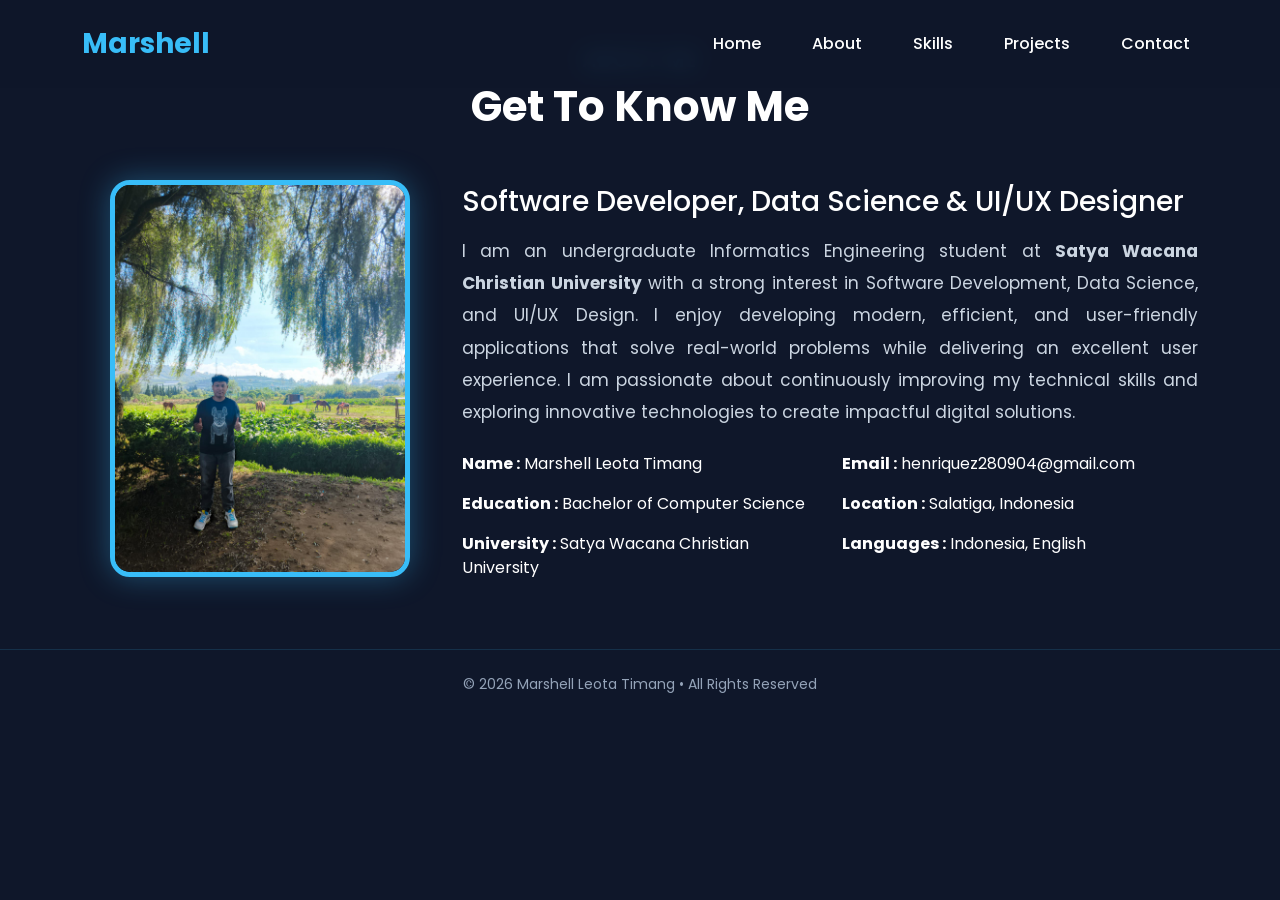
<file: about.html>
<!DOCTYPE html>
<html lang="en">

<head>

    <meta charset="UTF-8">
    <meta name="viewport" content="width=device-width, initial-scale=1.0">

    <title>About Me | Marshell Portfolio</title>

    <!-- Bootstrap -->
    <link href="https://cdn.jsdelivr.net/npm/bootstrap@5.3.7/dist/css/bootstrap.min.css" rel="stylesheet">

    <!-- Bootstrap Icons -->
    <link rel="stylesheet"
          href="https://cdn.jsdelivr.net/npm/bootstrap-icons@1.11.3/font/bootstrap-icons.min.css">

    <!-- Google Font -->
    <link href="https://fonts.googleapis.com/css2?family=Poppins:wght@300;400;500;600;700&display=swap"
          rel="stylesheet">

    <!-- CSS -->
    <link rel="stylesheet" href="static/css/style.css">

    <link rel="stylesheet" href="static/css/responsive.css">

</head>

<body>

<!-- ================= NAVBAR ================= -->

<nav class="navbar navbar-expand-lg fixed-top">
    <div class="container">
        <a class="navbar-brand fw-bold text-white fs-3" href="index.html">Marshell</a>
        <button class="navbar-toggler bg-light" type="button" data-bs-toggle="collapse" data-bs-target="#menu" aria-controls="menu" aria-expanded="false" aria-label="Toggle navigation">
            <span class="navbar-toggler-icon"></span>
        </button>
        <div class="collapse navbar-collapse justify-content-end" id="menu">
            <ul class="navbar-nav">
                <li class="nav-item"><a class="nav-link" href="index.html">Home</a></li>
                <li class="nav-item"><a class="nav-link" href="about.html">About</a></li>
                <li class="nav-item"><a class="nav-link" href="skills.html">Skills</a></li>
                <li class="nav-item"><a class="nav-link" href="projects.html">Projects</a></li>
                <li class="nav-item"><a class="nav-link" href="contact.html">Contact</a></li>
            </ul>
        </div>
    </div>
</nav>

<!-- ================= ABOUT ================= -->

<section id="about" class="about py-5">

    <div class="container">

        <div class="text-center mb-5">

            <h5 class="section-title">About Me</h5>

            <h2 class="section-heading">
                Get To Know Me
            </h2>

        </div>

        <div class="row align-items-center">

            <!-- Foto -->

            <div class="col-lg-4 text-center mb-4">

                <img src="static/images/MARSHELL.jpeg"
                     class="about-image"
                     alt="Profile">

            </div>

            <!-- Informasi -->

            <div class="col-lg-8">

                <h3 class="mb-3">

                    Software Developer,
                    Data Science &
                    UI/UX Designer

                </h3>

<p class="about-description">
    I am an undergraduate Informatics Engineering student at
    <strong>Satya Wacana Christian University</strong> with a strong interest in Software Development, Data Science, and UI/UX Design. 
    I enjoy developing modern, efficient, and user-friendly applications that solve real-world problems while delivering an excellent user 
    experience. I am passionate about continuously improving my technical skills and exploring innovative technologies to create impactful digital 
    solutions.
</p>

                <div class="row mt-4">

                    <div class="col-md-6">

                        <p><strong>Name :</strong> Marshell Leota Timang</p>

                        <p><strong>Education :</strong> Bachelor of Computer Science</p>

                        <p><strong>University :</strong> Satya Wacana Christian University</p>

                    </div>

                    <div class="col-md-6">

                        <p><strong>Email :</strong> henriquez280904@gmail.com</p>

                        <p><strong>Location :</strong> Salatiga, Indonesia</p>

                        <p><strong>Languages :</strong> Indonesia, English</p>

                    </div>

                </div>

            </div>

        </div>

    </div>

</section>


<!-- ================= FOOTER ================= -->

<footer class="text-center py-4">

    © 2026 Marshell Leota Timang • All Rights Reserved

</footer>

<script src="https://cdn.jsdelivr.net/npm/bootstrap@5.3.7/dist/js/bootstrap.bundle.min.js"></script>

</body>
</html>
</file>
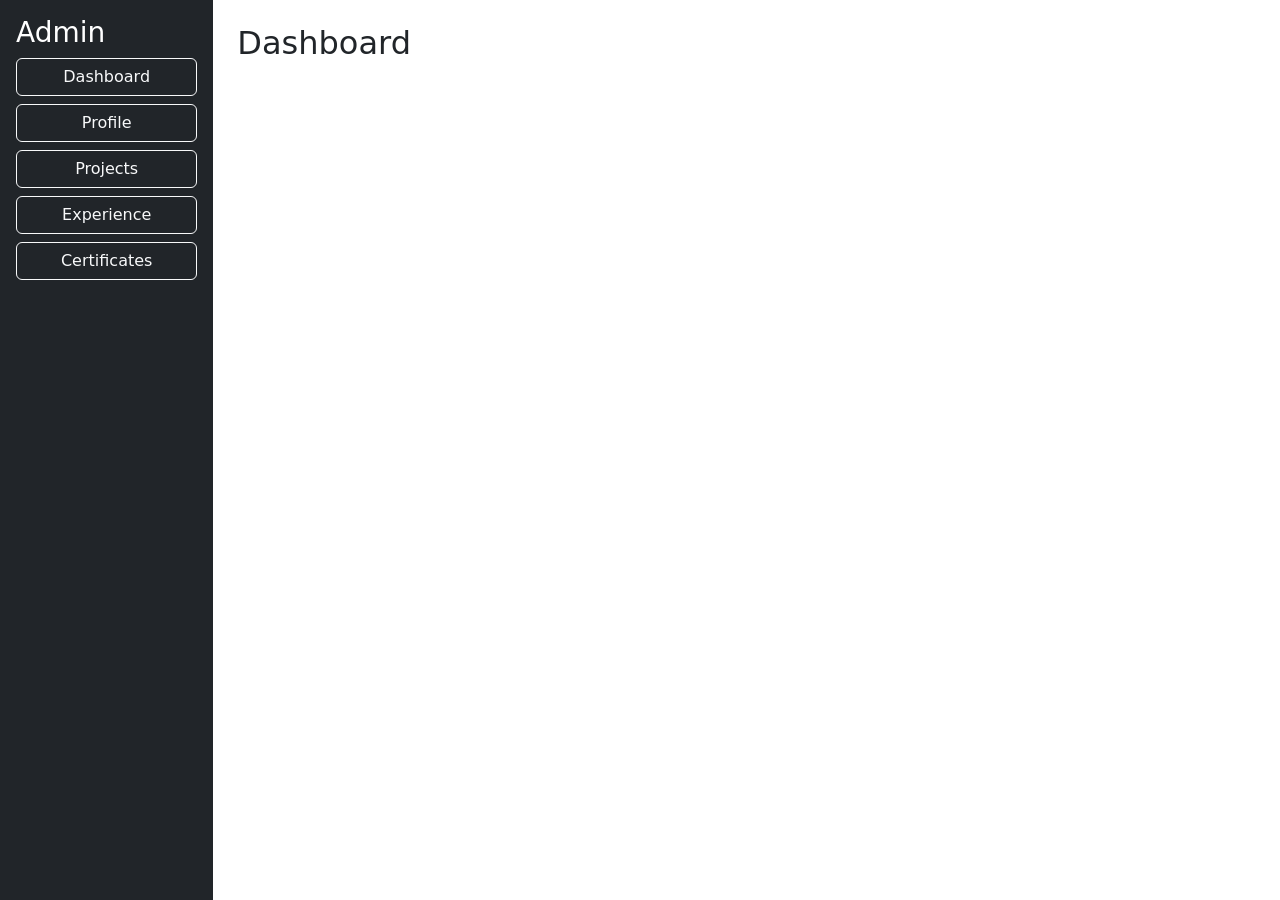
<file: admin.html>
<!DOCTYPE html>
<html lang="en">
<head>
    <meta charset="UTF-8">
    <title>Admin Dashboard</title>

    <link href="https://cdn.jsdelivr.net/npm/bootstrap@5.3.7/dist/css/bootstrap.min.css" rel="stylesheet">
</head>

<body>

<div class="container-fluid">

    <div class="row">

        <!-- Sidebar -->
        <div class="col-2 bg-dark text-white vh-100 p-3">

            <h3>Admin</h3>

            <button class="btn btn-outline-light w-100 mb-2"
                    onclick="showSection('dashboard')">
                Dashboard
            </button>

            <button class="btn btn-outline-light w-100 mb-2"
                    onclick="showSection('profile')">
                Profile
            </button>

            <button class="btn btn-outline-light w-100 mb-2"
                    onclick="showSection('projects')">
                Projects
            </button>

            <button class="btn btn-outline-light w-100 mb-2"
                    onclick="showSection('experience')">
                Experience
            </button>

            <button class="btn btn-outline-light w-100 mb-2"
                    onclick="showSection('certificates')">
                Certificates
            </button>

        </div>

        <!-- Content -->
        <div class="col-10 p-4">

            <div id="dashboard" class="admin-section">
                <h2>Dashboard</h2>
            </div>

            <div id="profile" class="admin-section" style="display:none;">
                <h2>Profile</h2>
            </div>

            <div id="projects" class="admin-section" style="display:none;">
                <h2>Projects</h2>
            </div>

            <div id="experience" class="admin-section" style="display:none;">
                <h2>Experience</h2>
            </div>

            <div id="certificates" class="admin-section" style="display:none;">
                <h2>Certificates</h2>
            </div>

        </div>

    </div>

</div>

<script>

function showSection(id){

    // sembunyikan semua section
    document.querySelectorAll(".admin-section").forEach(section=>{
        section.style.display="none";
    });

    // tampilkan section yang dipilih
    document.getElementById(id).style.display="block";
}

</script>

</body>
</html>
</file>
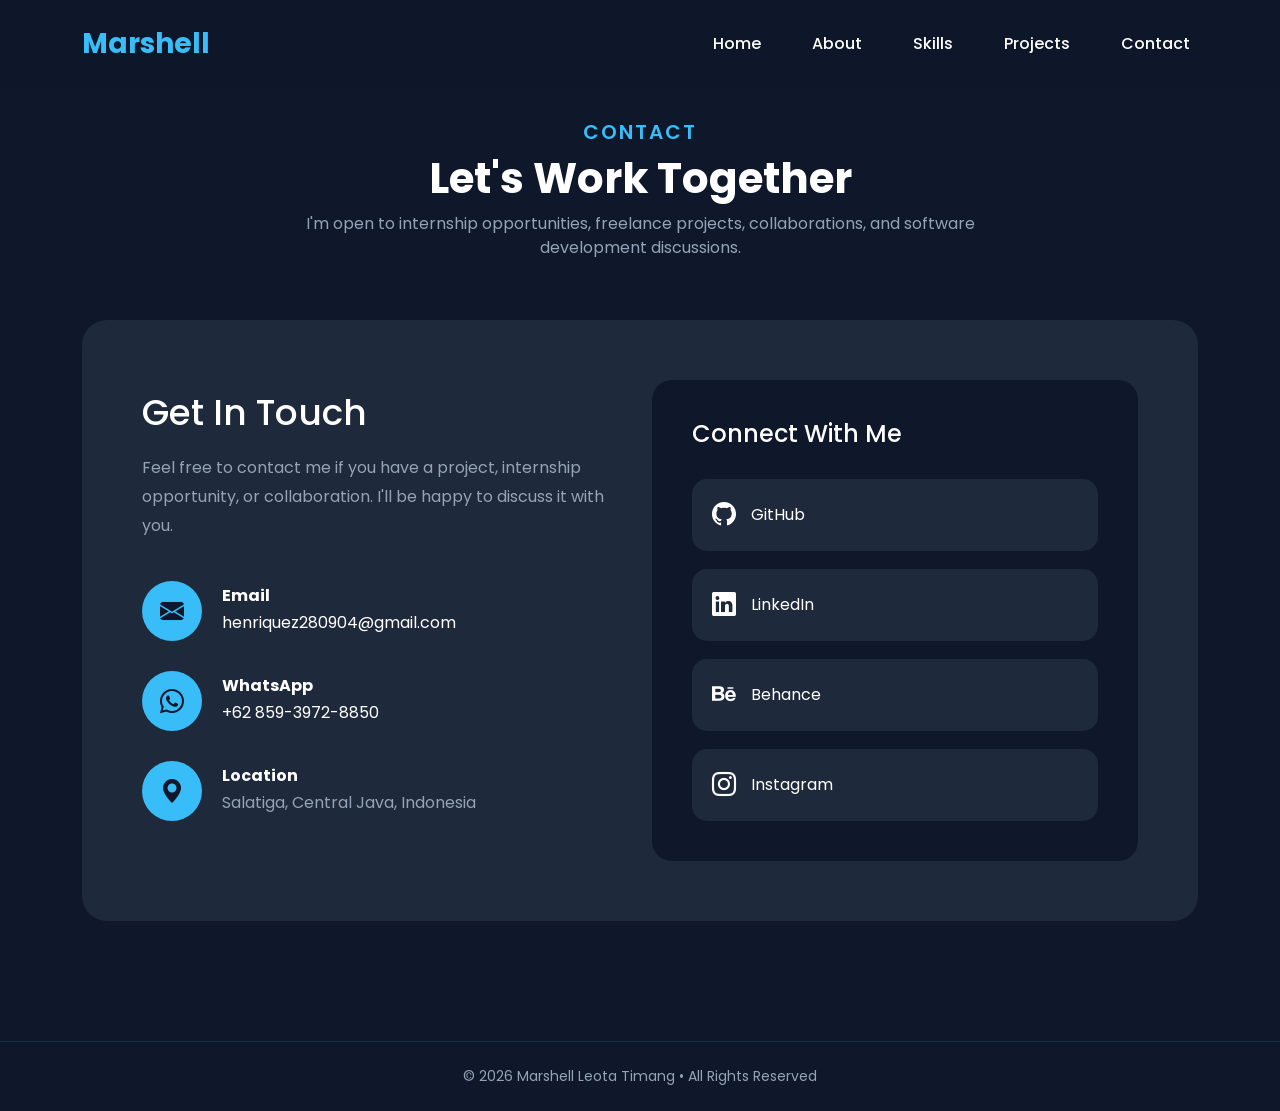
<file: contact.html>
<!DOCTYPE html>
<html lang="en">

<head>

    <meta charset="UTF-8">
    <meta name="viewport" content="width=device-width, initial-scale=1.0">

    <title>About Me | Marshell Portfolio</title>

    <!-- Bootstrap -->
    <link href="https://cdn.jsdelivr.net/npm/bootstrap@5.3.7/dist/css/bootstrap.min.css" rel="stylesheet">

    <!-- Bootstrap Icons -->
    <link rel="stylesheet"
          href="https://cdn.jsdelivr.net/npm/bootstrap-icons@1.11.3/font/bootstrap-icons.min.css">

    <!-- Google Font -->
    <link href="https://fonts.googleapis.com/css2?family=Poppins:wght@300;400;500;600;700&display=swap"
          rel="stylesheet">

    <!-- CSS -->
    <link rel="stylesheet" href="static/css/style.css">

    <link rel="stylesheet" href="static/css/responsive.css">

</head>
<body>

<!-- ================= NAVBAR ================= -->

<nav class="navbar navbar-expand-lg fixed-top">
    <div class="container">
        <a class="navbar-brand fw-bold text-white fs-3" href="index.html">Marshell</a>
        <button class="navbar-toggler bg-light" type="button" data-bs-toggle="collapse" data-bs-target="#menu" aria-controls="menu" aria-expanded="false" aria-label="Toggle navigation">
            <span class="navbar-toggler-icon"></span>
        </button>
        <div class="collapse navbar-collapse justify-content-end" id="menu">
            <ul class="navbar-nav">
                <li class="nav-item"><a class="nav-link" href="index.html">Home</a></li>
                <li class="nav-item"><a class="nav-link" href="about.html">About</a></li>
                <li class="nav-item"><a class="nav-link" href="skills.html">Skills</a></li>
                <li class="nav-item"><a class="nav-link" href="projects.html">Projects</a></li>
                <li class="nav-item"><a class="nav-link" href="contact.html">Contact</a></li>
            </ul>
        </div>
    </div>
</nav>


<section id="contact" class="contact">

    <div class="container">

        <div class="text-center mb-5">

            <h5 class="section-title">
                CONTACT
            </h5>

            <h2 class="section-heading">
                Let's Work Together
            </h2>

            <p class="contact-subtitle">

                I'm open to internship opportunities, freelance projects,
                collaborations, and software development discussions.

            </p>

        </div>

        <div class="contact-box">

            <div class="row align-items-center g-4">

                <div class="col-lg-6 col-md-12">

                    <h3>
                        Get In Touch
                    </h3>

                    <p class="contact-desc">

                        Feel free to contact me if you have a project,
                        internship opportunity, or collaboration.
                        I'll be happy to discuss it with you.

                    </p>

                    <div class="contact-item">

                        <i class="bi bi-envelope-fill"></i>

                        <div>

                            <h6>Email</h6>

                            <a href="mailto:henriquez280904@gmail.com">
                                henriquez280904@gmail.com
                            </a>

                        </div>

                    </div>

                    <div class="contact-item">

                        <i class="bi bi-whatsapp"></i>

                        <div>

                            <h6>WhatsApp</h6>

                            <a href="https://wa.me/6285939728850"
                                         target="_blank" rel="noopener">
                                +62 859-3972-8850
                            </a>

                        </div>

                    </div>

                    <div class="contact-item">

                        <i class="bi bi-geo-alt-fill"></i>

                        <div>

                            <h6>Location</h6>

                            <span>
                                Salatiga, Central Java, Indonesia
                            </span>

                        </div>

                    </div>

                </div>

                <div class="col-lg-6 col-md-12">

                    <div class="social-card">

                        <h4>
                            Connect With Me
                        </h4>

                        <div class="social-links">

                            <a href="https://github.com/marshellleota28"
                                         target="_blank" rel="noopener">

                                <i class="bi bi-github"></i>
                                GitHub

                            </a>

                            <a href="https://www.linkedin.com/in/marshell-leota-timang-a60a6a263"
                                         target="_blank" rel="noopener">

                                <i class="bi bi-linkedin"></i>
                                LinkedIn

                            </a>

                            <a href="https://www.behance.net/marshellleota"
                                         target="_blank" rel="noopener">

                                <i class="bi bi-behance"></i>
                                Behance

                            </a>

                            <a href="https://www.instagram.com/leonnmarzz__28"
                                         target="_blank" rel="noopener">

                                <i class="bi bi-instagram"></i>
                                Instagram

                            </a>

                        </div>

                    </div>

                </div>

            </div>

        </div>

    </div>

</section>


<!-- ================= FOOTER ================= -->

<footer class="text-center py-4">

    © 2026 Marshell Leota Timang • All Rights Reserved

</footer>

<script src="https://cdn.jsdelivr.net/npm/bootstrap@5.3.7/dist/js/bootstrap.bundle.min.js"></script>

<script src="static/js/script.js"></script>
    
    
</body>
</html>
</file>
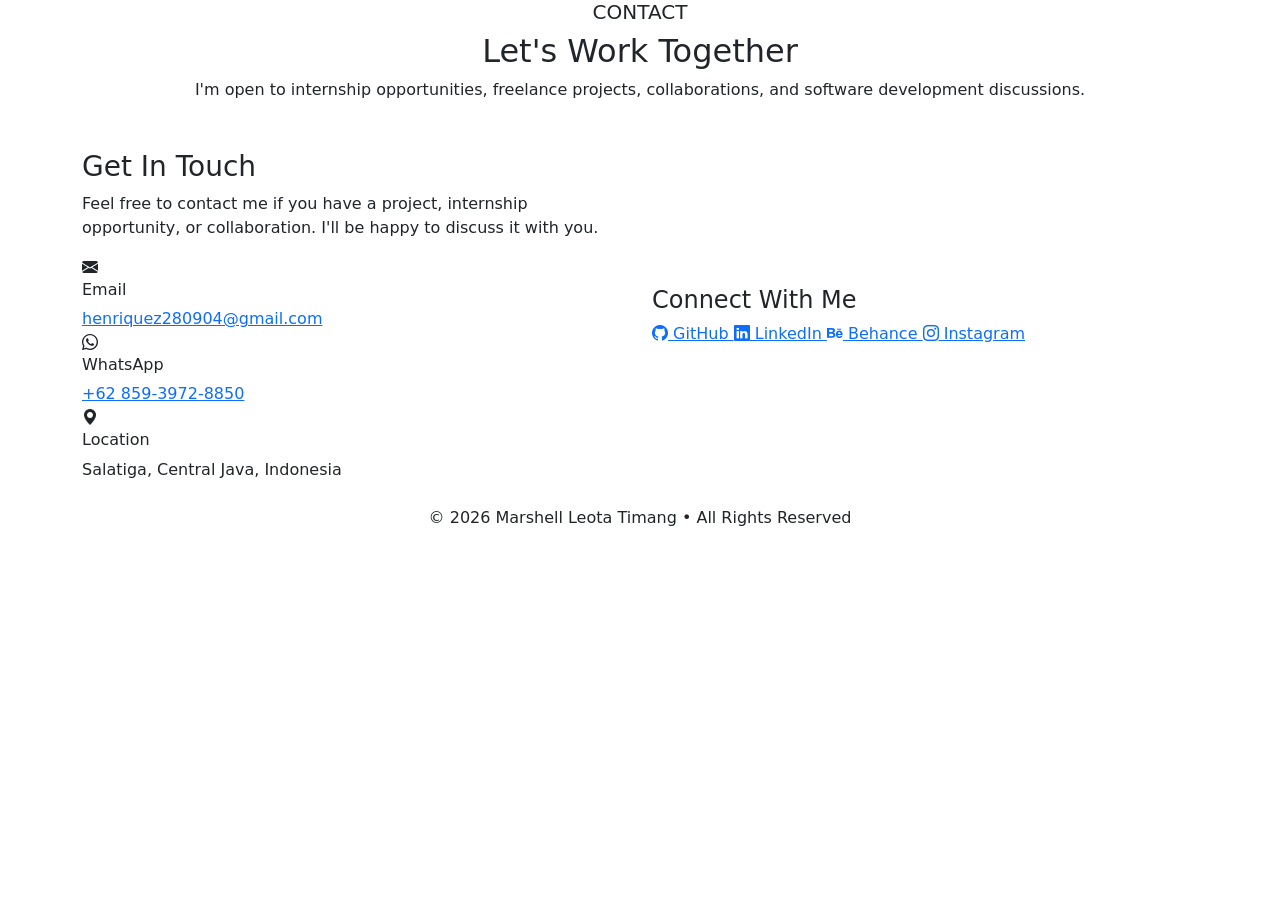
<file: src/main/resources/templates/contact.html>
<!DOCTYPE html>
<html lang="en" xmlns:th="http://www.thymeleaf.org">

<head>

    <meta charset="UTF-8">
    <meta name="viewport" content="width=device-width, initial-scale=1.0">

    <title>About Me | Marshell Portfolio</title>

    <!-- Bootstrap -->
    <link href="https://cdn.jsdelivr.net/npm/bootstrap@5.3.7/dist/css/bootstrap.min.css" rel="stylesheet">

    <!-- Bootstrap Icons -->
    <link rel="stylesheet"
          href="https://cdn.jsdelivr.net/npm/bootstrap-icons@1.11.3/font/bootstrap-icons.min.css">

    <!-- Google Font -->
    <link href="https://fonts.googleapis.com/css2?family=Poppins:wght@300;400;500;600;700&display=swap"
          rel="stylesheet">

    <!-- CSS -->
    <link rel="stylesheet" th:href="@{/css/style.css}">

    <link rel="stylesheet" th:href="@{/css/responsive.css}">

</head>
<body>

<!-- ================= NAVBAR ================= -->

<div th:replace="~{fragments/navbar :: navbar}"></div>


<section id="contact" class="contact">

    <div class="container">

        <div class="text-center mb-5">

            <h5 class="section-title">
                CONTACT
            </h5>

            <h2 class="section-heading">
                Let's Work Together
            </h2>

            <p class="contact-subtitle">

                I'm open to internship opportunities, freelance projects,
                collaborations, and software development discussions.

            </p>

        </div>

        <div class="contact-box">

            <div class="row align-items-center g-4">

                <div class="col-lg-6 col-md-12">

                    <h3>
                        Get In Touch
                    </h3>

                    <p class="contact-desc">

                        Feel free to contact me if you have a project,
                        internship opportunity, or collaboration.
                        I'll be happy to discuss it with you.

                    </p>

                    <div class="contact-item">

                        <i class="bi bi-envelope-fill"></i>

                        <div>

                            <h6>Email</h6>

                            <a href="mailto:henriquez280904@gmail.com">
                                henriquez280904@gmail.com
                            </a>

                        </div>

                    </div>

                    <div class="contact-item">

                        <i class="bi bi-whatsapp"></i>

                        <div>

                            <h6>WhatsApp</h6>

                            <a href="https://wa.me/6285939728850"
                            target="_blank">
                                +62 859-3972-8850
                            </a>

                        </div>

                    </div>

                    <div class="contact-item">

                        <i class="bi bi-geo-alt-fill"></i>

                        <div>

                            <h6>Location</h6>

                            <span>
                                Salatiga, Central Java, Indonesia
                            </span>

                        </div>

                    </div>

                </div>

                <div class="col-lg-6 col-md-12">

                    <div class="social-card">

                        <h4>
                            Connect With Me
                        </h4>

                        <div class="social-links">

                            <a href="https://github.com/marshellleota28"
                               target="_blank">

                                <i class="bi bi-github"></i>
                                GitHub

                            </a>

                            <a href="https://www.linkedin.com/in/marshell-leota-timang-a60a6a263"
                               target="_blank">

                                <i class="bi bi-linkedin"></i>
                                LinkedIn

                            </a>

                            <a href="https://www.behance.net/marshellleota"
                               target="_blank">

                                <i class="bi bi-behance"></i>
                                Behance

                            </a>

                            <a href="https://www.instagram.com/leonnmarzz__28"
                               target="_blank">

                                <i class="bi bi-instagram"></i>
                                Instagram

                            </a>

                        </div>

                    </div>

                </div>

            </div>

        </div>

    </div>

</section>


<!-- ================= FOOTER ================= -->

<footer class="text-center py-4">

    © 2026 Marshell Leota Timang • All Rights Reserved

</footer>

<script src="https://cdn.jsdelivr.net/npm/bootstrap@5.3.7/dist/js/bootstrap.bundle.min.js"></script>

<script th:src="@{/js/script.js}"></script>
    
    
</body>
</html>
</file>
<file: static/css/style.css>
*{
    margin:0;
    padding:0;
    box-sizing:border-box;
    font-family:'Poppins',sans-serif;
}

html{
    scroll-behavior:smooth;
}

body{
    background:#0f172a;
    color:white;
}

/*==========================
        NAVBAR
==========================*/

.navbar{

    background:rgba(15,23,42,.85);

    backdrop-filter:blur(12px);

    padding:18px 0;

}

.nav-link{

    color:white;
        position:relative;

    margin-left:25px;

    transition:.3s;

    font-weight:500;

}

        margin:auto;
.nav-link:hover{

    color:#38bdf8;

}

.navbar-brand{

    color:#38bdf8 !important;

}

/*==========================
        HERO
==========================*/

.hero{

    padding-top:50px;

}

.hero-small{

    color:#38bdf8;

    font-size:22px;

    font-weight:600;
    }



.hero-title{

    font-size:70px;

    font-weight:700;

    margin-top:15px;

    line-height:1.1;

}

.hero-job{

    color:#38bdf8;

    margin-top:20px;

    font-size:34px;

    font-weight:600;

    min-height:50px;

}

.hero-desc{

    margin-top:25px;

    color:#cbd5e1;

    font-size:18px;

    line-height:1.8;

    max-width:650px;

    text-align: justify;
    text-justify: inter-word;

}

.hero-image{

    width:380px;

    border-radius:50%;

    border:6px solid #38bdf8;

    box-shadow:0 0 40px rgba(56,189,248,.45);

}

/*==========================
        ABOUT
==========================*/

.about{

    padding:100px 0;

}

.section-title{

    color:#38bdf8;

    font-weight:600;

    letter-spacing:2px;

    text-transform:uppercase;

}

.section-heading{

    font-size:42px;

    font-weight:700;

    margin-top:10px;

}

.about-image{

    width:300px;

    border-radius:20px;

    border:5px solid #38bdf8;

    box-shadow:0 0 30px rgba(56,189,248,.35);

}

.about-description{

    text-align: justify;
    text-justify: inter-word;
    line-height: 1.9;
    color: #cbd5e1;
    font-size: 17px;

}

.navbar-nav .nav-item{

    margin-left:10px;

}

.navbar-nav .nav-link{

    display:block;

    padding:10px 18px;

    border-radius:12px;

    color:#fff;

    transition:all .3s ease;

}

.navbar-nav .nav-link:hover{

    background:#38bdf8;

    color:#fff;

    box-shadow:0 0 15px rgba(56,189,248,.5);

}


/* 

/*==========================
        SKILLS
==========================*/

.skills{

    padding:100px 0;

}

.skill-category{

    color:#38bdf8;

    margin-bottom:30px;

    font-weight:600;

}

.skill-card{

    background:#1e293b;

    border-radius:20px;

    text-align:center;

    padding:35px;

    transition:.35s;

    border:1px solid transparent;

}

.skill-card i{

    font-size:65px;

    transition:.4s;

}

.skill-card h5{

    margin-top:20px;

    color:white;

}

.skill-card:hover{

    transform:translateY(-10px);

    border:1px solid #38bdf8;

    box-shadow:0 0 30px rgba(56,189,248,.35);

}

.skill-card:hover i{

    transform:scale(1.15) rotate(5deg);

}

.filter-buttons{

    display:flex;

    justify-content:flex-end;

    gap:15px;

    flex-wrap:wrap;

}

.filter-buttons button{

    background:#1e293b;

    color:white;

    border:none;

    padding:12px 28px;

    border-radius:30px;

    transition:.3s;

}

.filter-buttons button:hover{

    background:#38bdf8;

    color:#0f172a;

}

.filter-buttons button.active{

    background:#38bdf8;

    color:#0f172a;

}

.skill-item{

    transition:.35s;

}

.skill-card{

    height:180px;

    display:flex;

    flex-direction:column;

    justify-content:center;

    align-items:center;

}


/*==========================
        PROJECTS
==========================*/

.projects{

    padding:120px 0;

}

.project-subtitle{

    color:#94a3b8;

    max-width:700px;

    margin:auto;

    line-height:1.8;

}

/* CARD */

.project-card{

    background:#1e293b;

    border-radius:20px;

    padding:35px 40px;

    margin-bottom:30px;

    border:1px solid transparent;

    transition:.35s ease;

}

.project-card:hover{

    transform:translateY(-8px);

    border-color:#38bdf8;

    box-shadow:0 15px 35px rgba(56,189,248,.18);

}

/* CATEGORY */

.project-category{

    display:inline-block;

    color:#38bdf8;

    font-size:14px;

    font-weight:600;

    text-transform:uppercase;

    letter-spacing:1px;

    margin-bottom:10px;

}

/* TITLE */

.project-card h2{

    color:#fff;

    font-size:2rem;

    font-weight:700;

    margin-bottom:20px;

}

/* DESCRIPTION */

.project-card p{

    color:#cbd5e1;

    line-height:1.9;

    margin:25px 0;

}

/* TECH STACK */

.tech-stack{

    display:flex;

    flex-wrap:wrap;

    gap:10px;

}

.tech-stack span{

    background:#0f172a;

    color:#38bdf8;

    border:1px solid #38bdf8;

    border-radius:30px;

    padding:8px 18px;

    font-size:14px;

    transition:.3s;

}

.tech-stack span:hover{

    background:#38bdf8;

    color:#0f172a;

}

/* BUTTON */

.project-button{

    display:flex;

    gap:15px;

    margin-top:30px;

    flex-wrap:wrap;

}

.project-button .btn{

    padding:10px 22px;

    border-radius:10px;

}

/* RESPONSIVE */

@media(max-width:768px){

    .project-card{

        padding:25px;

    }

    .project-card h2{

        font-size:1.6rem;

    }

}

/*==========================
      EXPERIENCE
==========================*/

.experience{

    padding:120px 0;

}

.timeline{

    position:relative;

    margin-top:70px;

}

.timeline::before{

    content:"";

    position:absolute;

    left:18px;

    top:0;

    width:3px;

    height:100%;

    background:#38bdf8;

}

.timeline-item{

    display:flex;

    margin-bottom:60px;

}

.timeline-dot{

    width:40px;

    height:40px;

    background:#38bdf8;

    border-radius:50%;

    margin-right:35px;

    box-shadow:0 0 20px #38bdf8;

}

.timeline-content{

    background:#1e293b;

    padding:30px;

    border-radius:18px;

    width:100%;

    transition:.35s;

}

.timeline-content:hover{

    transform:translateX(10px);

    box-shadow:0 15px 35px rgba(56,189,248,.25);

}

.timeline-year{

    color:#38bdf8;

    font-weight:600;

}

.timeline-content h3{

    margin-top:10px;

}

.timeline-content h5{

    color:#94a3b8;

    margin-bottom:15px;

}


/*==============================
        STATISTICS
==============================*/

.statistics-section{

    padding:120px 0;

}

.stats-card{

    background:#1e293b;

    border-radius:20px;

    text-align:center;

    padding:45px 30px;

    transition:.35s;

    border:1px solid transparent;

}

.stats-card:hover{

    transform:translateY(-10px);

    border-color:#38bdf8;

    box-shadow:0 15px 35px rgba(56,189,248,.25);

}

.stats-card{

    background:#1e293b;

    border-radius:20px;

    padding:45px 30px;

    text-align:center;

    transition:.35s;

}

.stats-card:hover{

    background:#38bdf8;

    transform:translateY(-10px);

    box-shadow:0 20px 40px rgba(56,189,248,.35);

}

.stats-card i{

    font-size:45px;

    color:#38bdf8;

}

.stats-card h2{

    margin-top:20px;

    font-size:52px;

    font-weight:700;

}

.stats-card p{

    margin-top:10px;

    color:#94a3b8;

    font-size:18px;

}

/*==================================
        TECH STACK
===================================*/

.tech-stack-section{

    padding:120px 0;

    overflow:hidden;

}

.slider{

    position:relative;

    overflow:hidden;

    width:100%;

}

.slide-track{

    display:flex;

    gap:70px;

    width:max-content;

    animation:scroll 28s linear infinite;

    align-items:center;

}

.slide-track i{

    font-size:70px;

    transition:.3s;

}

.slide-track i:hover{

    transform:scale(1.25);

}

@keyframes scroll{

    from{

        transform:translateX(0);

    }

    to{

        transform:translateX(-50%);

    }

}

/*==============================
      CERTIFICATES
==============================*/

.certificates{

    padding:120px 0;

}

.certificate-card{

    background:#1e293b;

    border-radius:25px;

    overflow:hidden;

    max-width:900px;

    margin:auto;

    transition:.4s;

}

.certificate-card:hover{

    transform:translateY(-8px);

    box-shadow:0 20px 50px rgba(56,189,248,.25);

}

.certificate-card img{

    width:100%;

    height:420px;

    object-fit:cover;

}

.certificate-info{

    padding:35px;

    text-align:center;

}

.certificate-info h3{

    margin-bottom:20px;

}

.certificate-info p{

    color:#94a3b8;

    margin-bottom:25px;

}

.carousel-control-prev-icon,
.carousel-control-next-icon{

    filter:invert(1);

}

html{
    scroll-behavior:smooth;
}



.developer-card{

    width:320px;

    height:360px;

    margin:auto;

    border-radius:30px;

    background:linear-gradient(145deg,#1e293b,#0f172a);

    border:1px solid rgba(56,189,248,.4);

    display:flex;

    flex-direction:column;

    justify-content:center;

    align-items:center;

    box-shadow:0 20px 60px rgba(56,189,248,.18);

    transition:.4s;

}

.developer-card:hover{

    transform:translateY(-10px);

    box-shadow:0 30px 80px rgba(56,189,248,.35);

}

.code-icon{

    font-size:70px;

    color:#38bdf8;

    margin-bottom:20px;

}

.developer-card h2{

    color:white;

    font-weight:700;

}

.developer-card p{

    color:#94a3b8;

}

.tech-icons{

    margin-top:40px;

    display:flex;

    justify-content:center;

    flex-wrap:wrap;

    gap:20px;

}

.tech-icons i{

    font-size:42px;

    transition:.3s;

}

.tech-icons i:hover{

    transform:translateY(-10px) scale(1.2);

}

.hero-right{

    display:flex;

    justify-content:center;

    align-items:center;

    position:relative;

}

.solar-system{

    width:520px;

    height:520px;

    position:relative;

    margin:auto;

}

.center-card{

    width:220px;

    height:220px;

    position:absolute;

    left:50%;

    top:50%;

    transform:translate(-50%,-50%);

    border-radius:25px;

    background:#1e293b;

    display:flex;

    flex-direction:column;

    justify-content:center;

    align-items:center;

    z-index:100;

}



.orbit1{

    position:absolute;

    width:330px;

    height:330px;

    left:95px;

    top:95px;

    border:1px dashed rgba(56,189,248,.2);

    border-radius:50%;

    animation:spin 18s linear infinite;

}

.orbit2{

    position:absolute;

    width:470px;

    height:470px;

    left:25px;

    top:25px;

    border:1px dashed rgba(56,189,248,.15);

    border-radius:50%;

    animation:spinReverse 28s linear infinite;

}

.planet{

    position:absolute;

    font-size:40px;

}

.p1{

    left:50%;

    top:-20px;

    transform:translateX(-50%);

}

.p2{

    right:-20px;

    top:50%;

    transform:translateY(-50%);

}

.p3{

    left:50%;

    bottom:-20px;

    transform:translateX(-50%);

}

.p4{

    left:-20px;

    top:50%;

    transform:translateY(-50%);

}
@keyframes spin{

    from{

        transform:rotate(0deg);

    }

    to{

        transform:rotate(360deg);

    }

}

@keyframes spinReverse{

    from{

        transform:rotate(360deg);

    }

    to{

        transform:rotate(0deg);

    }

}

/*==========================
        CONTACT
==========================*/

.contact{

    padding:120px 0;

}

.contact-subtitle{

    max-width:700px;

    margin:auto;

    color:#94a3b8;

}

.contact-box{

    margin-top:60px;

    background:#1e293b;

    border-radius:25px;

    padding:60px;

    transition:.35s;

}

.contact-box:hover{

    transform:translateY(-8px);

    box-shadow:0 20px 45px rgba(56,189,248,.15);

}

.contact-box h3{

    font-size:36px;

    margin-bottom:20px;

}

.contact-desc{

    color:#94a3b8;

    line-height:1.8;

    margin-bottom:40px;

}

.contact-item{

    display:flex;

    align-items:center;

    gap:20px;

    margin-bottom:30px;

}

.contact-item i{

    width:60px;

    height:60px;

    border-radius:50%;

    display:flex;

    justify-content:center;

    align-items:center;

    background:#38bdf8;

    color:#0f172a;

    font-size:24px;

}

.contact-item h6{

    margin-bottom:5px;

    font-weight:700;

}

.contact-item a,

.contact-item span{

    color:#94a3b8;

    text-decoration:none;

}

.social-card{

    background:#0f172a;

    padding:40px;

    border-radius:20px;

}

.social-card h4{

    margin-bottom:30px;

}

.social-links{

    display:flex;

    flex-direction:column;

    gap:18px;

}

.social-links a{

    display:flex;

    align-items:center;

    gap:15px;

    padding:18px 20px;

    background:#1e293b;

    border-radius:15px;

    color:#fff;

    text-decoration:none;

    transition:.3s;

}

.social-links a:hover{

    background:#38bdf8;

    color:#0f172a;

    transform:translateX(10px);

}

.social-links i{

    font-size:24px;

}

.contact-item a{

    color:#ffffff;
    text-decoration:none;
    transition:.3s;

}

.contact-item a:hover{

    color:#38bdf8;

}

/*==========================
        FOOTER
==========================*/

footer{

    background:#0f172a;

    border-top:1px solid rgba(56,189,248,.15);

    color:#94a3b8;

    font-size:14px;

}

footer:hover{

    color:#cbd5e1;

}
</file>
<file: static/css/responsive.css>
/* ========================================
   RESPONSIVE DESIGN
   ======================================== */

/* ========================================
   TABLET & SMALL DEVICES (max-width: 768px)
   ======================================== */

@media (max-width: 768px) {

    /* HERO SECTION */
    .hero {
        padding-top: 30px;
    }

    .hero-small {
        font-size: 18px;
    }

    .hero-title {
        font-size: 48px;
        line-height: 1.2;
    }

    .hero-job {
        font-size: 28px;
        margin-top: 15px;
    }

    .hero-desc {
        font-size: 15px;
        margin-top: 20px;
    }

    /* HERO SECTION & ORBIT */
    .hero-right {
        margin-top: 50px;
    }

    .solar-system {
        width: 400px;
        height: 400px;
    }

    .center-card {
        width: 170px;
        height: 170px;
    }

    .code-icon {
        font-size: 50px;
    }

    .center-card h3 {
        font-size: 20px;
        margin-top: 10px;
        margin-bottom: 5px;
        text-align: center;
    }

    .center-card p {
        font-size: 12px;
        margin: 0;
        line-height: 1.3;
        color: #94a3b8;
        text-align: center;
    }

    .orbit1 {
        width: 250px;
        height: 250px;
        left: 75px;
        top: 75px;
    }

    .orbit2 {
        width: 360px;
        height: 360px;
        left: 20px;
        top: 20px;
    }

    .planet {
        font-size: 32px;
    }
    
    /* CONTACT SECTION */
    .contact {
        padding: 80px 0;
    }

    .contact-box {
        padding: 40px 25px;
        margin-top: 40px;
    }

    .contact-box h3 {
        font-size: 28px;
        margin-bottom: 15px;
    }

    .contact-desc {
        font-size: 15px;
        margin-bottom: 30px;
    }

    .contact-item {
        gap: 15px;
        margin-bottom: 25px;
    }

    .contact-item i {
        width: 50px;
        height: 50px;
        font-size: 20px;
    }

    .contact-item h6 {
        font-size: 15px;
    }

    .contact-item a,
    .contact-item span {
        font-size: 14px;
    }

    .social-card {
        padding: 30px;
        margin-top: 30px;
    }

    .social-card h4 {
        font-size: 22px;
        margin-bottom: 20px;
    }

    .social-links {
        gap: 12px;
    }

    .social-links a {
        padding: 15px 15px;
        font-size: 15px;
        gap: 12px;
    }

    .social-links i {
        font-size: 20px;
    }

    .section-heading {
        font-size: 32px;
    }

    .contact-subtitle {
        font-size: 14px;
    }
}

/* ========================================
   MOBILE DEVICES (max-width: 576px)
   ======================================== */

@media (max-width: 576px) {

    /* HERO SECTION */
    .hero {
        padding-top: 25px;
    }

    .hero-small {
        font-size: 16px;
    }

    .hero-title {
        font-size: 36px;
        line-height: 1.2;
        margin-top: 10px;
    }

    .hero-job {
        font-size: 22px;
        margin-top: 12px;
        min-height: 40px;
    }

    .hero-desc {
        font-size: 13px;
        margin-top: 15px;
        line-height: 1.6;
    }

    /* HERO SECTION & ORBIT */
    .hero-right {
        margin-top: 40px;
    }

    .solar-system {
        width: 300px;
        height: 300px;
    }

    .center-card {
        width: 130px;
        height: 130px;
        border-radius: 18px;
    }

    .code-icon {
        font-size: 38px;
        margin-bottom: 8px;
    }

    .center-card h3 {
        font-size: 16px;
        margin-top: 5px;
        margin-bottom: 3px;
        text-align: center;
    }

    .center-card p {
        font-size: 11px;
        margin: 0;
        line-height: 1.2;
        color: #94a3b8;
        text-align: center;
    }

    .orbit1 {
        width: 190px;
        height: 190px;
        left: 55px;
        top: 55px;
    }

    .orbit2 {
        width: 270px;
        height: 270px;
        left: 15px;
        top: 15px;
    }

    .planet {
        font-size: 24px;
    }
    
    /* CONTACT SECTION */
    .contact {
        padding: 60px 0;
    }

    .contact-box {
        padding: 30px 20px;
        margin-top: 30px;
        border-radius: 18px;
    }

    .contact-box h3 {
        font-size: 24px;
        margin-bottom: 15px;
    }

    .contact-desc {
        font-size: 13px;
        margin-bottom: 25px;
    }

    .contact-item {
        gap: 12px;
        margin-bottom: 20px;
    }

    .contact-item i {
        width: 45px;
        height: 45px;
        font-size: 18px;
    }

    .contact-item h6 {
        font-size: 14px;
        margin-bottom: 3px;
    }

    .contact-item a,
    .contact-item span {
        font-size: 13px;
    }

    .social-card {
        background: #1e293b;
        padding: 25px;
        border-radius: 15px;
        margin-top: 25px;
    }

    .social-card h4 {
        font-size: 20px;
        margin-bottom: 18px;
    }

    .social-links {
        gap: 10px;
    }

    .social-links a {
        padding: 12px 12px;
        font-size: 13px;
        gap: 10px;
        border-radius: 12px;
    }

    .social-links i {
        font-size: 18px;
    }

    .social-links a:hover {
        transform: translateX(5px);
    }

    .text-center.mb-5 {
        margin-bottom: 30px !important;
    }

    .section-title {
        font-size: 12px;
        letter-spacing: 1px;
    }

    .section-heading {
        font-size: 26px;
        margin-top: 8px;
    }

    .contact-subtitle {
        font-size: 13px;
        line-height: 1.6;
    }
}

/* ========================================
   EXTRA SMALL DEVICES (max-width: 380px)
   ======================================== */

@media (max-width: 380px) {

    /* HERO SECTION */
    .hero {
        padding-top: 20px;
    }

    .hero-small {
        font-size: 14px;
    }

    .hero-title {
        font-size: 28px;
        line-height: 1.1;
        margin-top: 8px;
    }

    .hero-job {
        font-size: 18px;
        margin-top: 10px;
        min-height: 30px;
    }

    .hero-desc {
        font-size: 12px;
        margin-top: 12px;
        line-height: 1.5;
    }

    /* HERO SECTION & ORBIT */
    .hero-right {
        margin-top: 35px;
    }

    .solar-system {
        width: 260px;
        height: 260px;
    }

    .center-card {
        width: 110px;
        height: 110px;
        border-radius: 15px;
    }

    .code-icon {
        font-size: 32px;
        margin-bottom: 5px;
    }

    .center-card h3 {
        font-size: 14px;
        margin-top: 3px;
        margin-bottom: 2px;
        text-align: center;
    }

    .center-card p {
        font-size: 10px;
        margin: 0;
        line-height: 1.2;
        color: #94a3b8;
        text-align: center;
    }

    .orbit1 {
        width: 160px;
        height: 160px;
        left: 50px;
        top: 50px;
    }

    .orbit2 {
        width: 230px;
        height: 230px;
        left: 15px;
        top: 15px;
    }

    .planet {
        font-size: 20px;
    }
    
    /* CONTACT SECTION */
    .contact {
        padding: 50px 0;
    }

    .contact-box {
        padding: 25px 15px;
        border-radius: 15px;
    }

    .contact-box h3 {
        font-size: 20px;
    }

    .contact-desc {
        font-size: 12px;
    }

    .contact-item {
        gap: 10px;
        margin-bottom: 18px;
    }

    .contact-item i {
        width: 40px;
        height: 40px;
        font-size: 16px;
    }

    .contact-item h6 {
        font-size: 13px;
    }

    .contact-item a,
    .contact-item span {
        font-size: 12px;
    }

    .social-card {
        padding: 20px;
    }

    .social-card h4 {
        font-size: 18px;
        margin-bottom: 15px;
    }

    .social-links a {
        padding: 10px 10px;
        font-size: 12px;
    }

    .social-links i {
        font-size: 16px;
    }

    .section-heading {
        font-size: 22px;
    }

    .contact-subtitle {
        font-size: 12px;
    }
}
</file>
